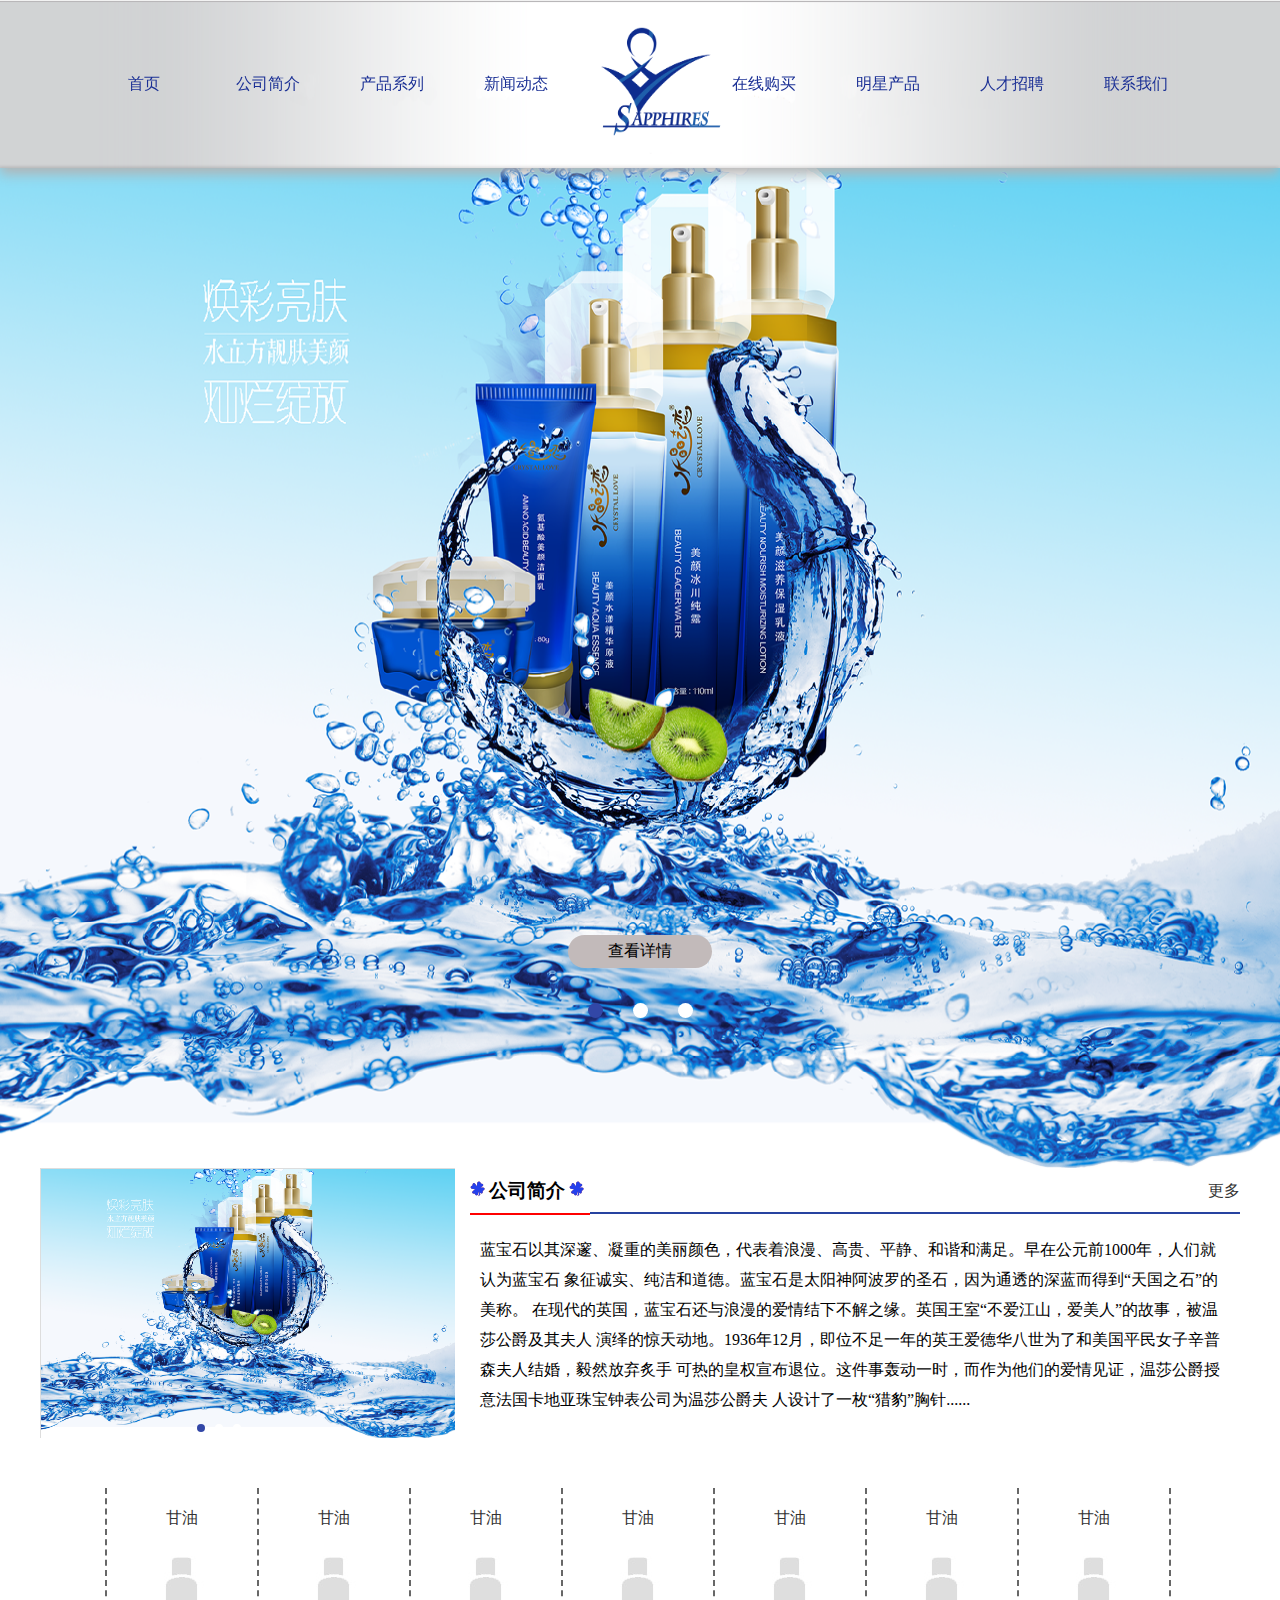
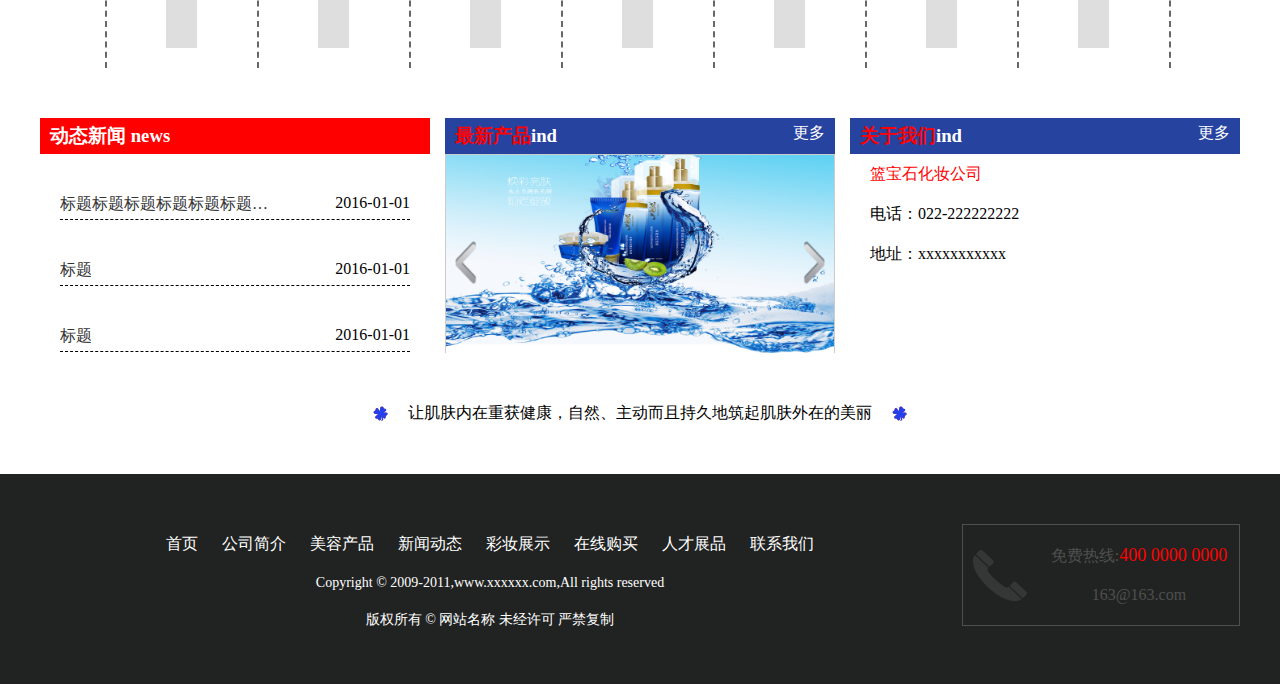
<file: index.html>
<!DOCTYPE html>
<html>
<head>
<meta charset="utf-8">
<meta http-equiv="X-UA-Compatible" content="IE=edge,chrome=1">
<title>Examples</title>
<meta name="description" content="">
<meta name="keywords" content="">
<link href="css/style.css" rel="stylesheet">
<link href="css/animation.css" rel="stylesheet">
<script type="text/javascript" src="js/jquery1.42.min.js"></script>
<script type="text/javascript" src="js/jquery.SuperSlide.2.1.1.js"></script>

<script type="text/javascript" src="js/main.js"></script>
</head>

<body>
<!-- 头部导航 -->
    <div class="header">
    	<div class="logo">
    	<img src="img/logo.png">
    	</div>
    	<div class="nav">
    		<ul>
    			<li><a href="">首页</a></li>
    			<li><a href="">公司简介</a></li>
    			<li><a href="">产品系列</a></li>
    			<li><a href="">新闻动态</a></li>
    			<li><a href=""></a></li>
    			<li><a href="">在线购买</a></li>
    			<li><a href="">明星产品</a></li>
    			<li><a href="">人才招聘</a></li>
    			<li><a href="">联系我们</a></li>
    		</ul>
    	</div>
    </div>
<!-- 轮播 -->
	<div id="slideBox" class="slideBox aa">
			<div class="hd">
				<ul><li></li><li></li><li></li></ul>
			</div>
			<div class="bd">
				<ul>
					<li><img src="img/img.png" /><a href="">查看详情</a></li>
					<li><img src="img/img.png" /><a href="">查看详情</a></li>
					<li><img src="img/img.png" /><a href="">查看详情</a></li>
				</ul>
			</div>


		</div>
		<script type="text/javascript">
		jQuery(".slideBox").slide({mainCell:".bd ul",autoPlay:true});
		</script>
<!-- 主体一 -->
        <div class="content" style="margin-top: 168px;">
	      <!-- 小轮播 -->
	      <!-- 轮播 -->
	     <div class="left_1">
	     	<div id="slideBox" class="slideBox1">
			<div class="hd">
				<ul><li></li><li></li><li></li></ul>
			</div>
			<div class="bd">
				<ul>
					<li><img src="img/img.png" /></li>
					<li><img src="img/img.png" /></li>
					<li><img src="img/img.png" /></li>
				</ul>
			</div>


		</div>

		<script type="text/javascript">
		jQuery(".slideBox1").slide({mainCell:".bd ul",autoPlay:true});
		</script>
	     </div>
	<!-- 公司简介 -->
     <div class="right_1">
     	<div class="title">
     		<span>
     			<img src="img/uvvd.png">
     			<h3>公司简介</h3>
     			<img src="img/uvvd.png">
     		</span>
     		<span><a href="">更多</a></span>
     	</div>
     	<div class="main">
     		<p>蓝宝石以其深邃、凝重的美丽颜色，代表着浪漫、高贵、平静、和谐和满足。早在公元前1000年，人们就认为蓝宝石
象征诚实、纯洁和道德。蓝宝石是太阳神阿波罗的圣石，因为通透的深蓝而得到“天国之石”的美称。
在现代的英国，蓝宝石还与浪漫的爱情结下不解之缘。英国王室“不爱江山，爱美人”的故事，被温莎公爵及其夫人
演绎的惊天动地。1936年12月，即位不足一年的英王爱德华八世为了和美国平民女子辛普森夫人结婚，毅然放弃炙手
可热的皇权宣布退位。这件事轰动一时，而作为他们的爱情见证，温莎公爵授意法国卡地亚珠宝钟表公司为温莎公爵夫
人设计了一枚“猎豹”胸针......</p>
     	</div>
     </div>
        </div>
<!-- 主体一结束 -->
    <!-- 产品导航 -->
    <div class="content" style="margin-top: 50px;">
    	<div class="pro_nav">
    		<ul>
    			<li><a href=""><p>甘油</p><div style="background-image: url(img/6tow.jpg);width: 85px;height: 100px;background-repeat: no-repeat;text-align: center;margin: 0px auto;"></div></a></li>
    			<li><a href=""><p>甘油</p><div style="background-image: url(img/6tow.jpg);width: 85px;height: 100px;background-repeat: no-repeat;text-align: center;margin: 0px auto;"></div></a></li>
    			<li><a href=""><p>甘油</p><div style="background-image: url(img/6tow.jpg);width: 85px;height: 100px;background-repeat: no-repeat;text-align: center;margin: 0px auto;"></div></a></li>
    			<li><a href=""><p>甘油</p><div style="background-image: url(img/6tow.jpg);width: 85px;height: 100px;background-repeat: no-repeat;text-align: center;margin: 0px auto;"></div></a></li>
    			<li><a href=""><p>甘油</p><div style="background-image: url(img/6tow.jpg);width: 85px;height: 100px;background-repeat: no-repeat;text-align: center;margin: 0px auto;"></div></a></li>
    			<li><a href=""><p>甘油</p><div style="background-image: url(img/6tow.jpg);width: 85px;height: 100px;background-repeat: no-repeat;text-align: center;margin: 0px auto;"></div></a></li>
    			<li><a href=""><p>甘油</p><div style="background-image: url(img/6tow.jpg);width: 85px;height: 100px;background-repeat: no-repeat;text-align: center;margin: 0px auto;"></div></a></li>
    		</ul>
    	</div>
    </div>
    <!-- 产品导航结束 -->
    <!-- 主体三 -->
    <div class="content" style="height: 235px;margin-top: 50px;">
    	<div class="news">
    		<div class="news_title">
    			<h3 style="color: #fff;">动态新闻 news</h3>
    		</div>
    	 <div class="news_main">
    	 	<ul>
    	 		<li><a href=""><span>标题标题标题标题标题标题标题标题标题标题标题标题标题</span></a><span style="float: right;">2016-01-01</span></li>
    	 		<li><a href=""><span>标题</span></a><span style="float: right;">2016-01-01</span></li>
    	 		<li><a href=""><span>标题</span></a><span style="float: right;">2016-01-01</span></li>
    	 	</ul>
    	 </div>
    	</div>
    	<div class="pro">
    		<div class="pro_title">
    			<h3 style="color: red;">最新产品</h3><h3 style="color: #fff;">ind</h3>
    			<span style="color: #fff;float: right;">更多</span>
    		</div>
    		<div class="pro_main">
    		<div class="picScroll-left">
			<div class="hd">
				<a class="next"></a>
				<a class="prev"></a>
			</div>
			<div class="bd">
				<ul class="picList">
					<li>
						<div class="pic"><a href="" target="_blank"><img src="img/img.png" /></a></div>
						
					</li>
					<li>
						<div class="pic"><a href="" target="_blank"><img src="img/img.png" /></a></div>
						
					</li>
					<li>
						<div class="pic"><a href="" target="_blank"><img src="img/img.png" /></a></div>
						
					</li>
					<li>
						<div class="pic"><a href="" target="_blank"><img src="img/img.png" /></a></div>
						
					</li>
					<li>
						<div class="pic"><a href="" target="_blank"><img src="img/img.png" /></a></div>
						
					</li>
					<li>
						<div class="pic"><a href="" target="_blank"><img src="img/img.png" /></a></div>
						
					</li>
				</ul>
			</div>
		</div>
    		</div>
    	</div>
    	<div class="about">
    		<div class="about_title">
    			<h3 style="color: red;">关于我们</h3><h3 style="color: #fff;">ind</h3>
    			<span style="color: #fff; float: right;">更多</span>
    		</div>
    		<div class="about_main">
    			<p>篮宝石化妆公司</p>
    			<p>电话：022-222222222</p>
    			<p>地址：xxxxxxxxxxx</p>
    		</div>
    	</div>
    </div>
    <script type="text/javascript">
		jQuery(".picScroll-left").slide({titCell:".hd ul",mainCell:".bd ul",autoPage:true,effect:"left",autoPlay:true,vis:1,trigger:"click"});
	</script>
	<!-- 主题三结束 -->
	<!-- 广告语 -->
	<div class="content ad">
		<div>
		<img src="img/uvvd.png">
     	<span>&nbsp&nbsp&nbsp&nbsp让肌肤内在重获健康，自然、主动而且持久地筑起肌肤外在的美丽&nbsp&nbsp&nbsp&nbsp</span>
     	<img src="img/uvvd.png">
		</div>
	</div>
	<!-- 底部 -->
	<footer>
	<div class="content">
		<div class="footer_left">
			<div class="footer_nav">
			  <span><a href="">首页</a></span>
			  <span><a href="">公司简介</a></span>
			  <span><a href="">美容产品</a></span>
			  <span><a href="">新闻动态</a></span>
			  <span><a href="">彩妆展示</a></span>
			  <span><a href="">在线购买</a></span>
			  <span><a href="">人才展品</a></span>
			  <span><a href="">联系我们</a></span>
			</div>
           <p>Copyright © 2009-2011,www.xxxxxx.com,All rights reserved</p>
            <p>版权所有 © 网站名称 未经许可 严禁复制</p>
		</div>
		<div class="footer_right">
		<div style="float: left;width: 64px;"><img src="img/img_03.png"></div>
			<div style="float: right;width: 200px;text-align: center;"><p style="line-height: 60px;">免费热线:<span>400 0000 0000</span></p>
			<p>163@163.com</p></div>
			
		</div>
	</div>
		
	</footer>
</body>
</html>
</file>
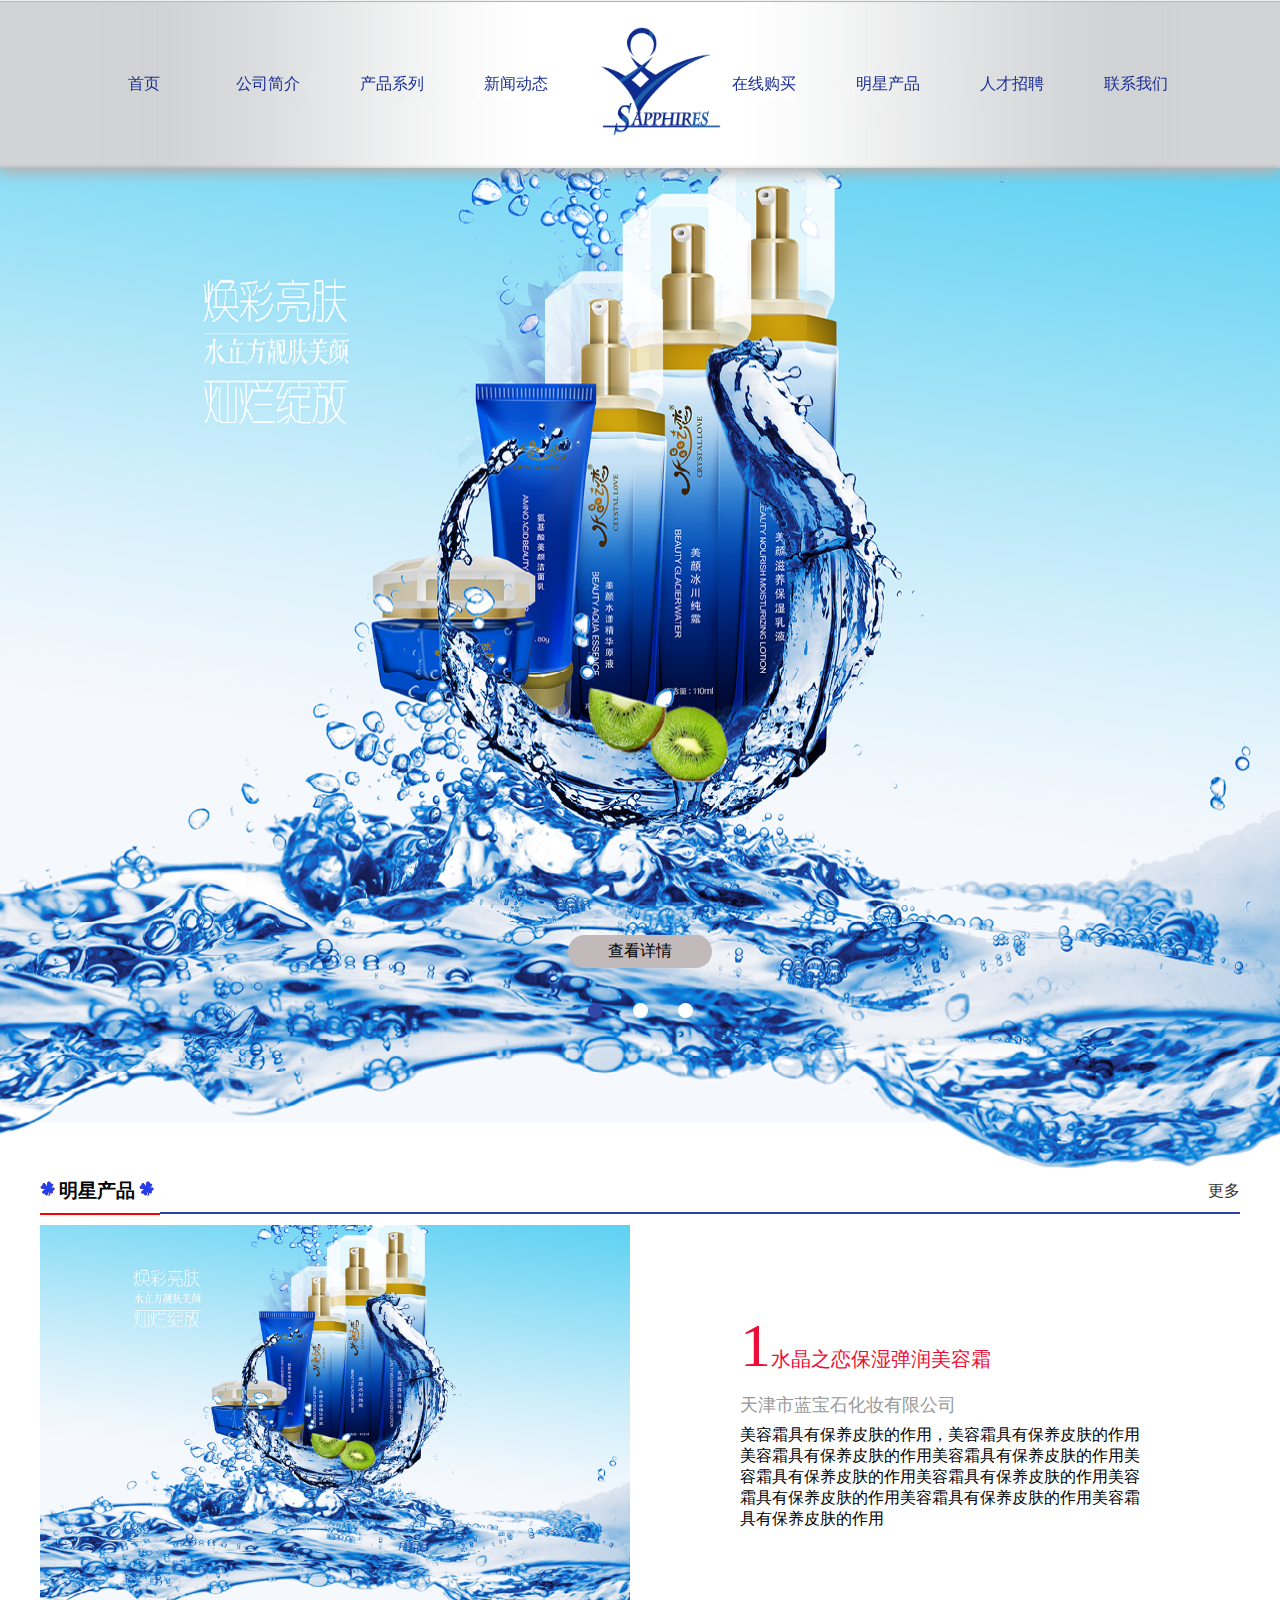
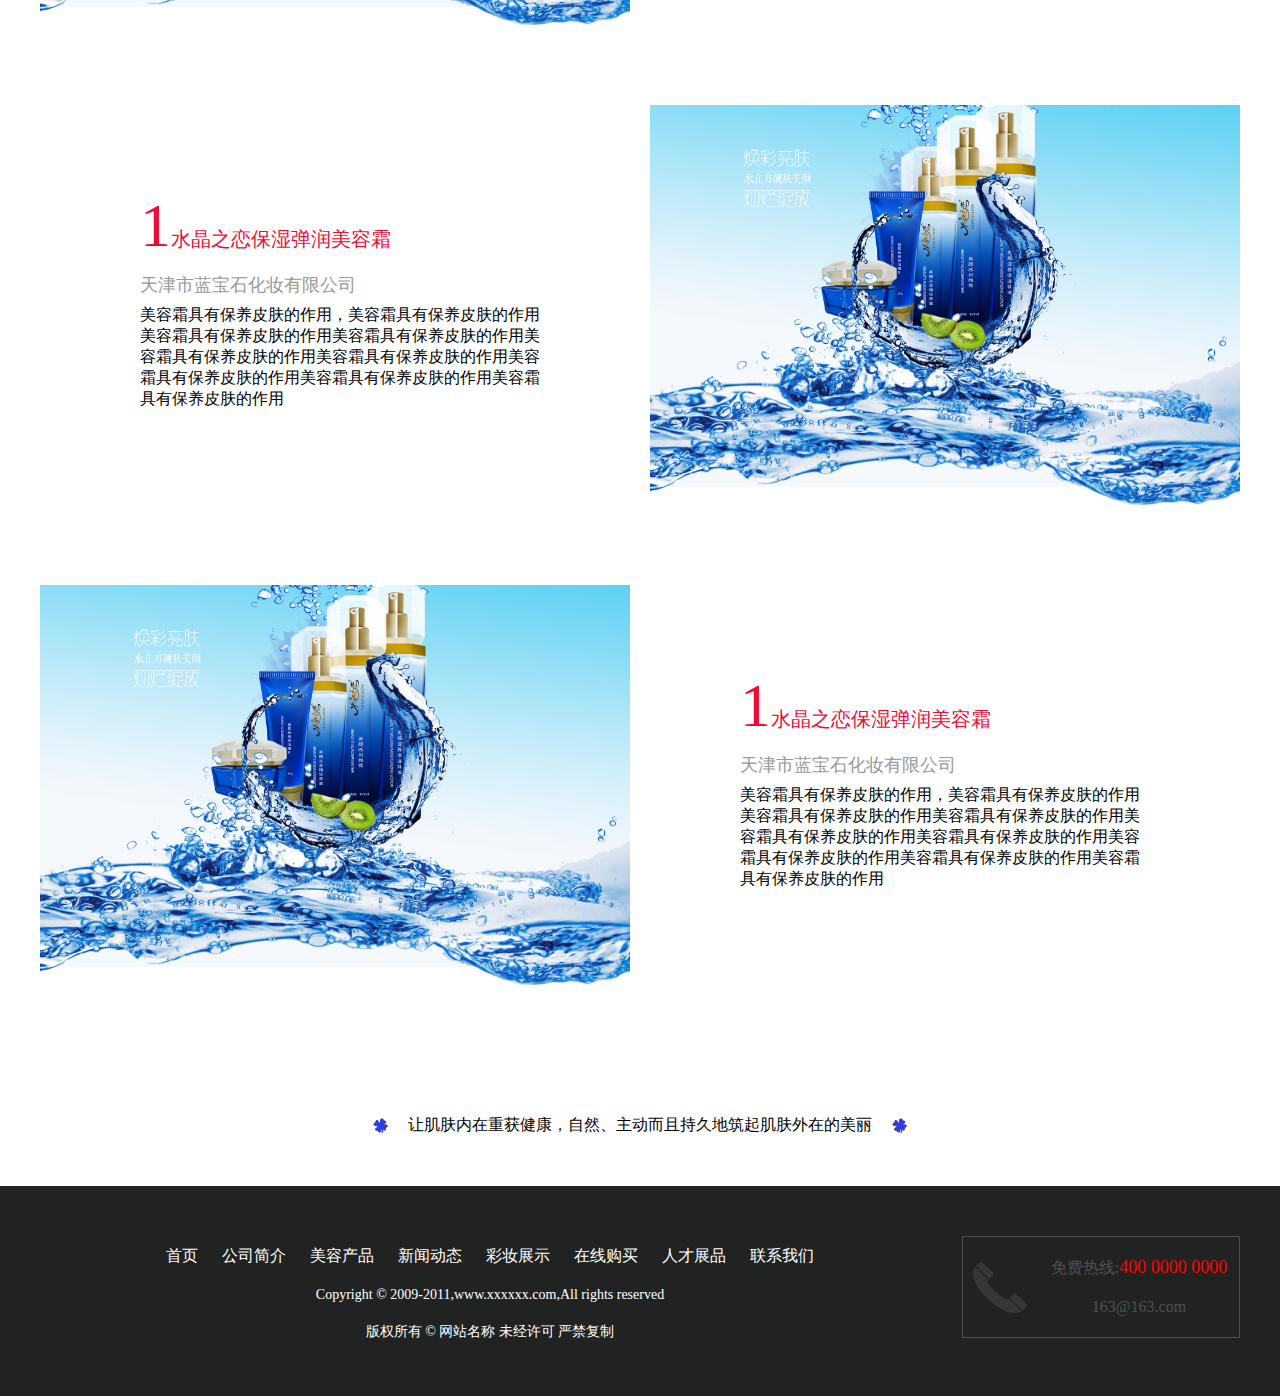
<file: mx.html>
<!DOCTYPE html>
<html>
<head>
	<meta charset="utf-8">
	<meta http-equiv="X-UA-Compatible" content="IE=edge,chrome=1">
	<title>Examples</title>
	<meta name="description" content="">
	<meta name="keywords" content="">
	<link href="css/style.css" rel="stylesheet">
	<link href="css/animation.css" rel="stylesheet">
	<script type="text/javascript" src="js/jquery1.42.min.js"></script>
	<script type="text/javascript" src="js/jquery.SuperSlide.2.1.1.js"></script>
	<script type="text/javascript" src="js/main.js"></script>
</head>

<body>
	<!-- 头部导航 -->
	<div class="header">
		<div class="logo">
			<img src="img/logo.png">
		</div>
		<div class="nav">
			<ul>
				<li><a href="">首页</a></li>
				<li><a href="">公司简介</a></li>
				<li><a href="">产品系列</a></li>
				<li><a href="">新闻动态</a></li>
				<li><a href=""></a></li>
				<li><a href="">在线购买</a></li>
				<li><a href="">明星产品</a></li>
				<li><a href="">人才招聘</a></li>
				<li><a href="">联系我们</a></li>
			</ul>
		</div>
	</div>
	<!-- 轮播 -->
	<div id="slideBox" class="slideBox aa">
		<div class="hd">
			<ul><li></li><li></li><li></li></ul>
		</div>
		<div class="bd">
			<ul>
				<li><img src="img/img.png" /><a href="">查看详情</a></li>
				<li><img src="img/img.png" /><a href="">查看详情</a></li>
				<li><img src="img/img.png" /><a href="">查看详情</a></li>
			</ul>
		</div>


	</div>
	<script type="text/javascript">
		jQuery(".slideBox").slide({mainCell:".bd ul",autoPlay:true});
	</script>
	<!-- 主体一 -->
	<div class="content" style="margin-top: 168px;">
		
		<!-- 明星产品 -->
		<div class="right_1" style="width: 100%;height: auto;">
			<div class="title">
				<span>
					<img src="img/uvvd.png">
					<h3>明星产品</h3>
					<img src="img/uvvd.png">
				</span>
				<span style="width: 1080px;"><a href="">更多</a></span>
			</div>
			<div class="mx_main_1">
			 <ul>
			 	<li>
			 		<div class="mx_2"><img src="img/img.png"></div>
			 		<div class="mx_1">
			 			<p><span style="color: #eb0d37;font-size: 62px;line-height: 80px;">1</span><span style="color: #eb0d37;font-size: 20px">水晶之恋保湿弹润美容霜</span></p>
			 			<p style="color: #999999;font-size: 18px;line-height: 40px;">天津市蓝宝石化妆有限公司</p>
			 			<p>美容霜具有保养皮肤的作用，美容霜具有保养皮肤的作用美容霜具有保养皮肤的作用美容霜具有保养皮肤的作用美容霜具有保养皮肤的作用美容霜具有保养皮肤的作用美容霜具有保养皮肤的作用美容霜具有保养皮肤的作用美容霜具有保养皮肤的作用</p>
			 		</div>
			 	</li>
			 		<li>
			 		<div class="mx_2"><img src="img/img.png"></div>
			 		<div class="mx_1">
			 			<p><span style="color: #eb0d37;font-size: 62px;line-height: 80px;">1</span><span style="color: #eb0d37;font-size: 20px">水晶之恋保湿弹润美容霜</span></p>
			 			<p style="color: #999999;font-size: 18px;line-height: 40px;">天津市蓝宝石化妆有限公司</p>
			 			<p>美容霜具有保养皮肤的作用，美容霜具有保养皮肤的作用美容霜具有保养皮肤的作用美容霜具有保养皮肤的作用美容霜具有保养皮肤的作用美容霜具有保养皮肤的作用美容霜具有保养皮肤的作用美容霜具有保养皮肤的作用美容霜具有保养皮肤的作用</p>
			 		</div>
			 	</li>
			 		<li>
			 		<div class="mx_2"><img src="img/img.png"></div>
			 		<div class="mx_1">
			 			<p><span style="color: #eb0d37;font-size: 62px;line-height: 80px;">1</span><span style="color: #eb0d37;font-size: 20px">水晶之恋保湿弹润美容霜</span></p>
			 			<p style="color: #999999;font-size: 18px;line-height: 40px;">天津市蓝宝石化妆有限公司</p>
			 			<p>美容霜具有保养皮肤的作用，美容霜具有保养皮肤的作用美容霜具有保养皮肤的作用美容霜具有保养皮肤的作用美容霜具有保养皮肤的作用美容霜具有保养皮肤的作用美容霜具有保养皮肤的作用美容霜具有保养皮肤的作用美容霜具有保养皮肤的作用</p>
			 		</div>
			 	</li>
			 </ul>
			</div>
		</div>
	</div>
	
	<!-- 广告语 -->
	<div class="content ad">
		<div>
			<img src="img/uvvd.png">
			<span>&nbsp&nbsp&nbsp&nbsp让肌肤内在重获健康，自然、主动而且持久地筑起肌肤外在的美丽&nbsp&nbsp&nbsp&nbsp</span>
			<img src="img/uvvd.png">
		</div>
	</div>
	<!-- 底部 -->
	<footer>
		<div class="content">
			<div class="footer_left">
				<div class="footer_nav">
					<span><a href="">首页</a></span>
					<span><a href="">公司简介</a></span>
					<span><a href="">美容产品</a></span>
					<span><a href="">新闻动态</a></span>
					<span><a href="">彩妆展示</a></span>
					<span><a href="">在线购买</a></span>
					<span><a href="">人才展品</a></span>
					<span><a href="">联系我们</a></span>
				</div>
				<p>Copyright © 2009-2011,www.xxxxxx.com,All rights reserved</p>
				<p>版权所有 © 网站名称 未经许可 严禁复制</p>
			</div>
			<div class="footer_right">
				<div style="float: left;width: 64px;"><img src="img/img_03.png"></div>
				<div style="float: right;width: 200px;text-align: center;"><p style="line-height: 60px;">免费热线:<span>400 0000 0000</span></p>
					<p>163@163.com</p></div>
					
				</div>
			</div>
			
		</footer>
	</body>
	</html>
</file>
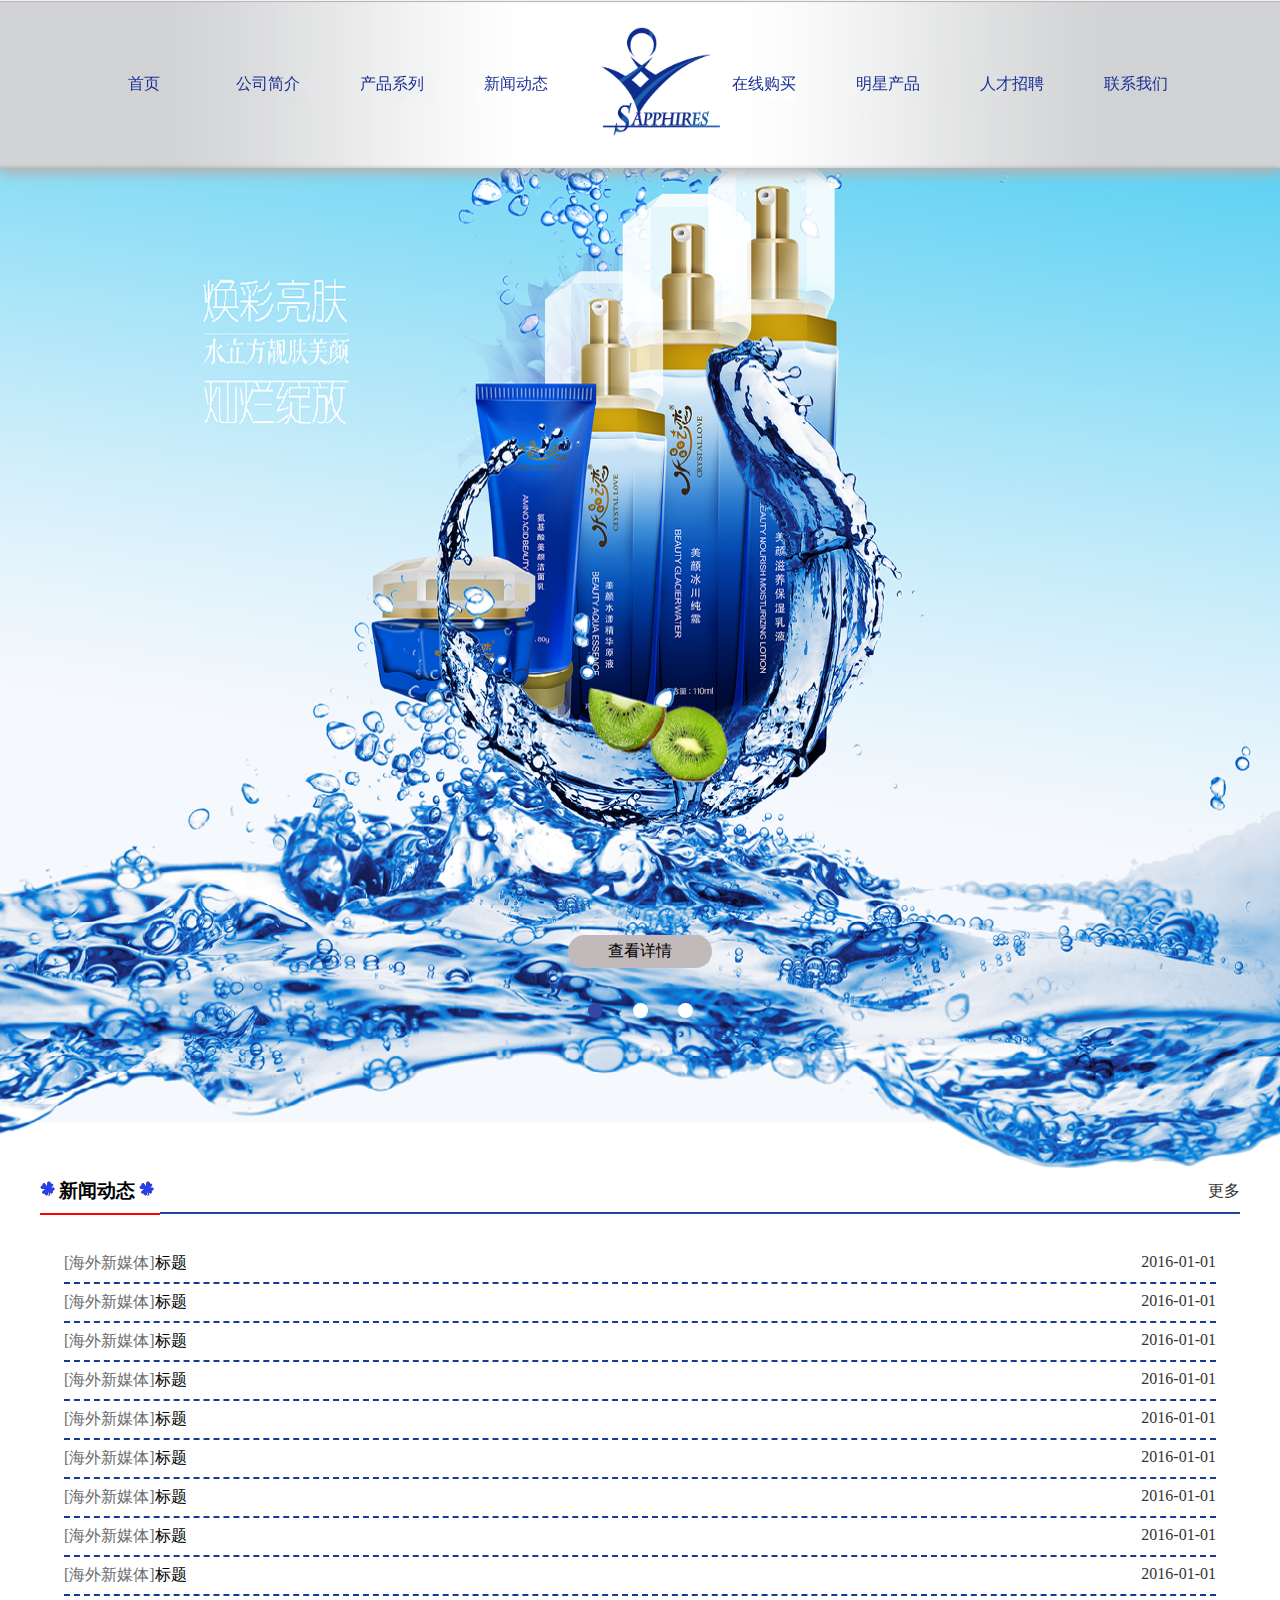
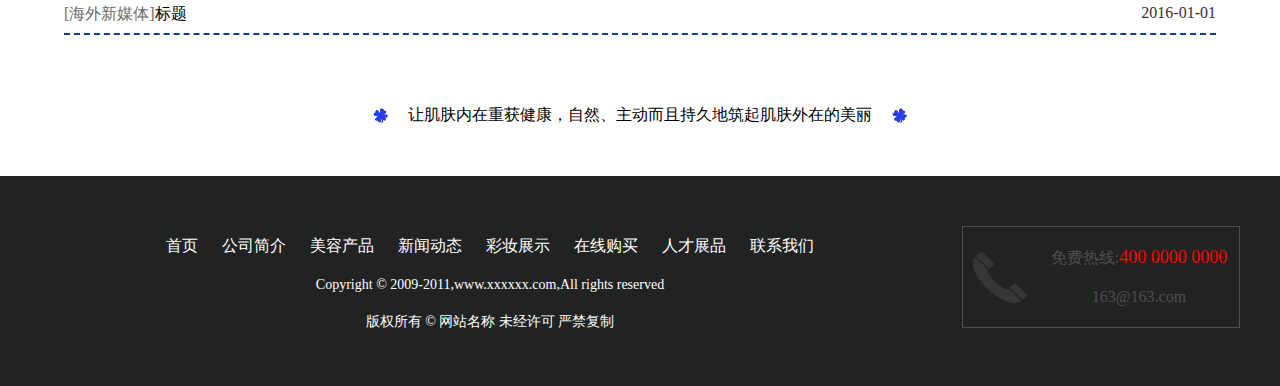
<file: news.html>
<!DOCTYPE html>
<html>
<head>
	<meta charset="utf-8">
	<meta http-equiv="X-UA-Compatible" content="IE=edge,chrome=1">
	<title>Examples</title>
	<meta name="description" content="">
	<meta name="keywords" content="">
	<link href="css/style.css" rel="stylesheet">
	<link href="css/animation.css" rel="stylesheet">
	<script type="text/javascript" src="js/jquery1.42.min.js"></script>
	<script type="text/javascript" src="js/jquery.SuperSlide.2.1.1.js"></script>
	<script type="text/javascript" src="js/main.js"></script>
</head>

<body>
	<!-- 头部导航 -->
	<div class="header">
		<div class="logo">
			<img src="img/logo.png">
		</div>
		<div class="nav">
			<ul>
				<li><a href="">首页</a></li>
				<li><a href="">公司简介</a></li>
				<li><a href="">产品系列</a></li>
				<li><a href="">新闻动态</a></li>
				<li><a href=""></a></li>
				<li><a href="">在线购买</a></li>
				<li><a href="">明星产品</a></li>
				<li><a href="">人才招聘</a></li>
				<li><a href="">联系我们</a></li>
			</ul>
		</div>
	</div>
	<!-- 轮播 -->
	<div id="slideBox" class="slideBox aa">
		<div class="hd">
			<ul><li></li><li></li><li></li></ul>
		</div>
		<div class="bd">
			<ul>
				<li><img src="img/img.png" /><a href="">查看详情</a></li>
				<li><img src="img/img.png" /><a href="">查看详情</a></li>
				<li><img src="img/img.png" /><a href="">查看详情</a></li>
			</ul>
		</div>


	</div>
	<script type="text/javascript">
		jQuery(".slideBox").slide({mainCell:".bd ul",autoPlay:true});
	</script>
	<!-- 主体一 -->
	<div class="content" style="margin-top: 168px;">
		
		<!-- 公司简介 -->
		<div class="right_1" style="width: 100%;height: auto;">
			<div class="title">
				<span>
					<img src="img/uvvd.png">
					<h3>新闻动态</h3>
					<img src="img/uvvd.png">
				</span>
				<span style="width: 1080px;"><a href="">更多</a></span>
			</div>
			<div class="news_main_1">
				<ul>
					<li><a href=""><span style="color: #6c6c6c">[海外新媒体]</span><span style="color: black">标题</span><span style="float: right;">2016-01-01</span></a></li>
					<li><a href=""><span style="color: #6c6c6c">[海外新媒体]</span><span style="color: black">标题</span><span style="float: right;">2016-01-01</span></a></li>
					<li><a href=""><span style="color: #6c6c6c">[海外新媒体]</span><span style="color: black">标题</span><span style="float: right;">2016-01-01</span></a></li>
					<li><a href=""><span style="color: #6c6c6c">[海外新媒体]</span><span style="color: black">标题</span><span style="float: right;">2016-01-01</span></a></li>
					<li><a href=""><span style="color: #6c6c6c">[海外新媒体]</span><span style="color: black">标题</span><span style="float: right;">2016-01-01</span></a></li>
					<li><a href=""><span style="color: #6c6c6c">[海外新媒体]</span><span style="color: black">标题</span><span style="float: right;">2016-01-01</span></a></li>
					<li><a href=""><span style="color: #6c6c6c">[海外新媒体]</span><span style="color: black">标题</span><span style="float: right;">2016-01-01</span></a></li>
					<li><a href=""><span style="color: #6c6c6c">[海外新媒体]</span><span style="color: black">标题</span><span style="float: right;">2016-01-01</span></a></li>
					<li><a href=""><span style="color: #6c6c6c">[海外新媒体]</span><span style="color: black">标题</span><span style="float: right;">2016-01-01</span></a></li>
					<li><a href=""><span style="color: #6c6c6c">[海外新媒体]</span><span style="color: black">标题</span><span style="float: right;">2016-01-01</span></a></li>
					
				</ul>
			</div>
		</div>
	</div>
	
	<!-- 广告语 -->
	<div class="content ad">
		<div>
			<img src="img/uvvd.png">
			<span>&nbsp&nbsp&nbsp&nbsp让肌肤内在重获健康，自然、主动而且持久地筑起肌肤外在的美丽&nbsp&nbsp&nbsp&nbsp</span>
			<img src="img/uvvd.png">
		</div>
	</div>
	<!-- 底部 -->
	<footer>
		<div class="content">
			<div class="footer_left">
				<div class="footer_nav">
					<span><a href="">首页</a></span>
					<span><a href="">公司简介</a></span>
					<span><a href="">美容产品</a></span>
					<span><a href="">新闻动态</a></span>
					<span><a href="">彩妆展示</a></span>
					<span><a href="">在线购买</a></span>
					<span><a href="">人才展品</a></span>
					<span><a href="">联系我们</a></span>
				</div>
				<p>Copyright © 2009-2011,www.xxxxxx.com,All rights reserved</p>
				<p>版权所有 © 网站名称 未经许可 严禁复制</p>
			</div>
			<div class="footer_right">
				<div style="float: left;width: 64px;"><img src="img/img_03.png"></div>
				<div style="float: right;width: 200px;text-align: center;"><p style="line-height: 60px;">免费热线:<span>400 0000 0000</span></p>
					<p>163@163.com</p></div>
					
				</div>
			</div>
			
		</footer>
	</body>
	</html>
</file>
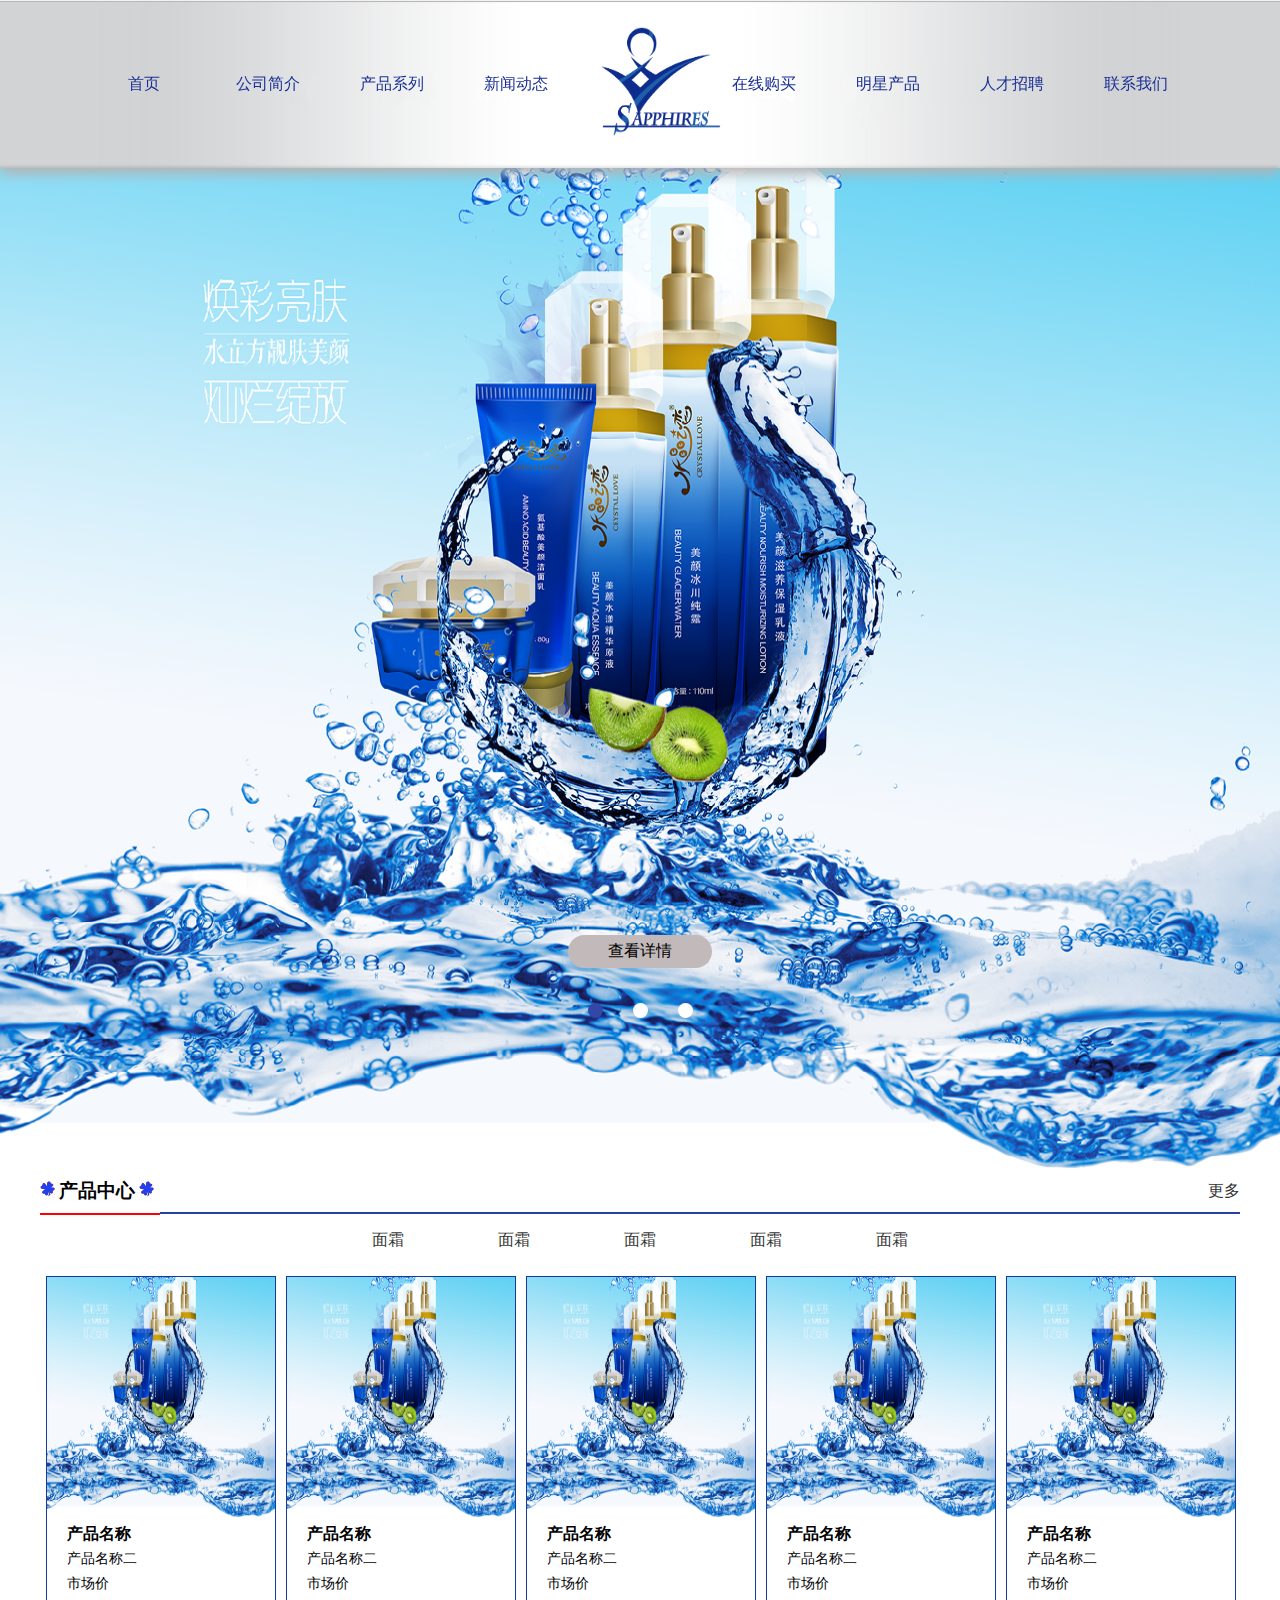
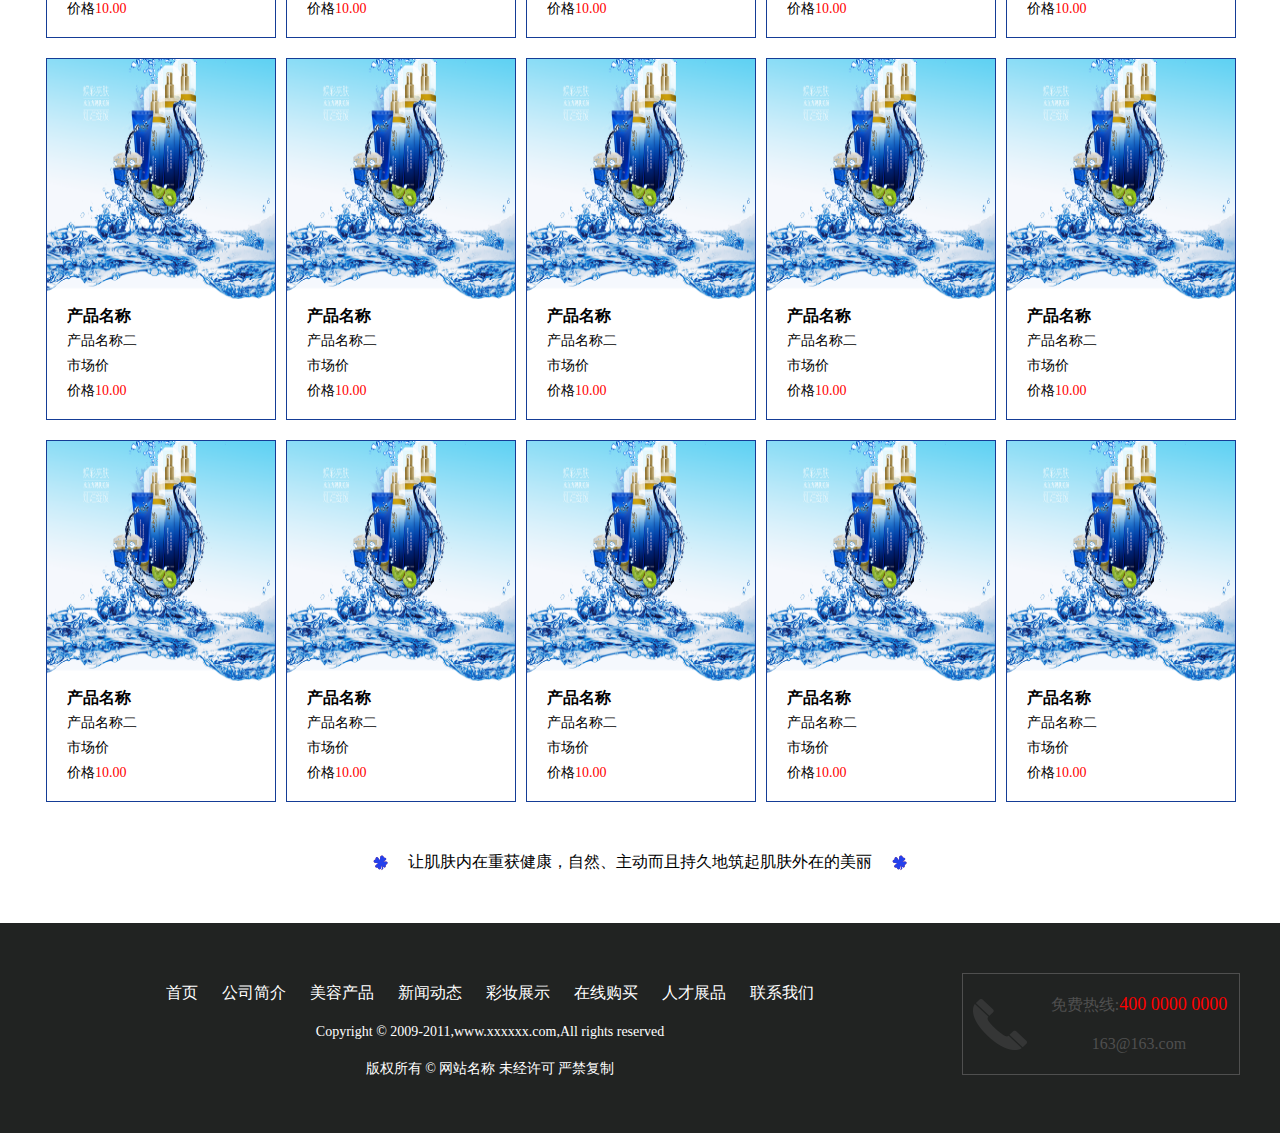
<file: pro.html>
<!DOCTYPE html>
<html>
<head>
<meta charset="utf-8">
<meta http-equiv="X-UA-Compatible" content="IE=edge,chrome=1">
<title>Examples</title>
<meta name="description" content="">
<meta name="keywords" content="">
<link href="css/style.css" rel="stylesheet">
<link href="css/animation.css" rel="stylesheet">
<script type="text/javascript" src="js/jquery1.42.min.js"></script>
<script type="text/javascript" src="js/jquery.SuperSlide.2.1.1.js"></script>
<script type="text/javascript" src="js/main.js"></script>
</head>

<body>
<!-- 头部导航 -->
    <div class="header">
    	<div class="logo">
    	<img src="img/logo.png">
    	</div>
    	<div class="nav">
    		<ul>
    			<li><a href="">首页</a></li>
    			<li><a href="">公司简介</a></li>
    			<li><a href="">产品系列</a></li>
    			<li><a href="">新闻动态</a></li>
    			<li><a href=""></a></li>
    			<li><a href="">在线购买</a></li>
    			<li><a href="">明星产品</a></li>
    			<li><a href="">人才招聘</a></li>
    			<li><a href="">联系我们</a></li>
    		</ul>
    	</div>
    </div>
<!-- 轮播 -->
	<div id="slideBox" class="slideBox aa">
			<div class="hd">
				<ul><li></li><li></li><li></li></ul>
			</div>
			<div class="bd">
				<ul>
					<li><img src="img/img.png" /><a href="">查看详情</a></li>
					<li><img src="img/img.png" /><a href="">查看详情</a></li>
					<li><img src="img/img.png" /><a href="">查看详情</a></li>
				</ul>
			</div>


		</div>
		<script type="text/javascript">
		jQuery(".slideBox").slide({mainCell:".bd ul",autoPlay:true});
		</script>
<!-- 主体一 -->
  <div class="content" style="margin-top: 168px;">
	     
	<!-- 公司简介 -->
     <div class="right_1" style="width: 100%;height: auto;">
     	<div class="title">
     		<span>
     			<img src="img/uvvd.png">
     			<h3>产品中心</h3>
     			<img src="img/uvvd.png">
     		</span>
     		<span style="width: 1080px;"><a href="">更多</a></span>
     	</div>
     	<div class="pro_nav_1">
     		<ul>
     			<li><a href="">面霜</a></li>
     			<li><a href="">面霜</a></li>
     			<li><a href="">面霜</a></li>
     			<li><a href="">面霜</a></li>
     			<li><a href="">面霜</a></li>
     		</ul>
     	</div>
     	<div class="main_pro">
     		<ul>
     			<li><img src="img/img.png"><p style="color: black;font-weight: bold;">产品名称</p><p style="font-size: 14px; ">产品名称二</p><p style="font-size: 14px; ">市场价</p><p style="font-size: 14px; ">价格<span style="color: red">10.00</span></p></li>
     			<li><img src="img/img.png"><p style="color: black;font-weight: bold;">产品名称</p><p style="font-size: 14px; ">产品名称二</p><p style="font-size: 14px; ">市场价</p><p style="font-size: 14px; ">价格<span style="color: red">10.00</span></p></li>
     			<li><img src="img/img.png"><p style="color: black;font-weight: bold;">产品名称</p><p style="font-size: 14px; ">产品名称二</p><p style="font-size: 14px; ">市场价</p><p style="font-size: 14px; ">价格<span style="color: red">10.00</span></p></li>
     			<li><img src="img/img.png"><p style="color: black;font-weight: bold;">产品名称</p><p style="font-size: 14px; ">产品名称二</p><p style="font-size: 14px; ">市场价</p><p style="font-size: 14px; ">价格<span style="color: red">10.00</span></p></li>
     			<li><img src="img/img.png"><p style="color: black;font-weight: bold;">产品名称</p><p style="font-size: 14px; ">产品名称二</p><p style="font-size: 14px; ">市场价</p><p style="font-size: 14px; ">价格<span style="color: red">10.00</span></p></li>
     			<li><img src="img/img.png"><p style="color: black;font-weight: bold;">产品名称</p><p style="font-size: 14px; ">产品名称二</p><p style="font-size: 14px; ">市场价</p><p style="font-size: 14px; ">价格<span style="color: red">10.00</span></p></li>
     			<li><img src="img/img.png"><p style="color: black;font-weight: bold;">产品名称</p><p style="font-size: 14px; ">产品名称二</p><p style="font-size: 14px; ">市场价</p><p style="font-size: 14px; ">价格<span style="color: red">10.00</span></p></li>
     			<li><img src="img/img.png"><p style="color: black;font-weight: bold;">产品名称</p><p style="font-size: 14px; ">产品名称二</p><p style="font-size: 14px; ">市场价</p><p style="font-size: 14px; ">价格<span style="color: red">10.00</span></p></li>
     			<li><img src="img/img.png"><p style="color: black;font-weight: bold;">产品名称</p><p style="font-size: 14px; ">产品名称二</p><p style="font-size: 14px; ">市场价</p><p style="font-size: 14px; ">价格<span style="color: red">10.00</span></p></li>
     			<li><img src="img/img.png"><p style="color: black;font-weight: bold;">产品名称</p><p style="font-size: 14px; ">产品名称二</p><p style="font-size: 14px; ">市场价</p><p style="font-size: 14px; ">价格<span style="color: red">10.00</span></p></li>
     			<li><img src="img/img.png"><p style="color: black;font-weight: bold;">产品名称</p><p style="font-size: 14px; ">产品名称二</p><p style="font-size: 14px; ">市场价</p><p style="font-size: 14px; ">价格<span style="color: red">10.00</span></p></li>
     			<li><img src="img/img.png"><p style="color: black;font-weight: bold;">产品名称</p><p style="font-size: 14px; ">产品名称二</p><p style="font-size: 14px; ">市场价</p><p style="font-size: 14px; ">价格<span style="color: red">10.00</span></p></li>
     			<li><img src="img/img.png"><p style="color: black;font-weight: bold;">产品名称</p><p style="font-size: 14px; ">产品名称二</p><p style="font-size: 14px; ">市场价</p><p style="font-size: 14px; ">价格<span style="color: red">10.00</span></p></li>
     			<li><img src="img/img.png"><p style="color: black;font-weight: bold;">产品名称</p><p style="font-size: 14px; ">产品名称二</p><p style="font-size: 14px; ">市场价</p><p style="font-size: 14px; ">价格<span style="color: red">10.00</span></p></li>
     			<li><img src="img/img.png"><p style="color: black;font-weight: bold;">产品名称</p><p style="font-size: 14px; ">产品名称二</p><p style="font-size: 14px; ">市场价</p><p style="font-size: 14px; ">价格<span style="color: red">10.00</span></p></li>
     		</ul>
     	</div>
     </div>
        </div>
    <div class="content">
    	
    </div>
	<!-- 广告语 -->
	<div class="content ad">
		<div>
		<img src="img/uvvd.png">
     	<span>&nbsp&nbsp&nbsp&nbsp让肌肤内在重获健康，自然、主动而且持久地筑起肌肤外在的美丽&nbsp&nbsp&nbsp&nbsp</span>
     	<img src="img/uvvd.png">
		</div>
	</div>
	<!-- 底部 -->
	<footer>
	<div class="content">
		<div class="footer_left">
			<div class="footer_nav">
			  <span><a href="">首页</a></span>
			  <span><a href="">公司简介</a></span>
			  <span><a href="">美容产品</a></span>
			  <span><a href="">新闻动态</a></span>
			  <span><a href="">彩妆展示</a></span>
			  <span><a href="">在线购买</a></span>
			  <span><a href="">人才展品</a></span>
			  <span><a href="">联系我们</a></span>
			</div>
           <p>Copyright © 2009-2011,www.xxxxxx.com,All rights reserved</p>
            <p>版权所有 © 网站名称 未经许可 严禁复制</p>
		</div>
		<div class="footer_right">
		<div style="float: left;width: 64px;"><img src="img/img_03.png"></div>
			<div style="float: right;width: 200px;text-align: center;"><p style="line-height: 60px;">免费热线:<span>400 0000 0000</span></p>
			<p>163@163.com</p></div>
			
		</div>
	</div>
		
	</footer>
</body>
</html>
</file>
<file: css/style.css>
@charset "UTF-8";
/**
 * 
 * @authors blue 
 * @date    2017-04-20 14:19:11
 * @version $Id$
 */
* {
    margin: 0;
    padding: 0;
    list-style: none;
}

body {
    background: #fff;
    font-family: "Microsoft YaHei";
    font-size: 16px;
    height: 100%;
}

img {
    border: 0;
}

a {
    text-decoration: none;
    color: #333;
}
/*头部*/
.header{
    position: fixed;
	background-image: url(../img/img_01.png);
	background-repeat: no-repeat;
	width: 100%;
	height: 168px;
    background-size: 100% 100%;
    z-index: 999;
    overflow: hidden;
    -moz-box-shadow: 0px 6px 12px #b4b3b3; /* 老的 Firefox */
     box-shadow: 0px 6px 12px #b4b3b3;
}
.q{
    height: 70px !important;
}
.q .logo{
    height: 70px;
    margin-left: -42px;
    width: 84px;
}
.logo{
    position: absolute;
    top: 0px;
    left: 50%;
    margin-left: -84px;
    z-index: 99999;
    width: 190px;
    height: 168px;
}
.logo img{
    width: 100%;
    height: 100%;
}
.nav{
    width: 1200px;
    margin: 0px auto;
    text-align: center;
}
.q .nav{
    width: 1000px;
   
}
.nav li{
    display: inline-block;
    width: 120px;
}
.header .nav ul li a{
    color: #1b3095;
}
.q .nav li{
    width: 90px;
}
.on{
    background-image: url(../img/imgg_03.png);
    background-size: 100% 100%;
}
.q .nav li a{
    line-height: 70px !important;
}

.header .nav li a{
    line-height: 168px;
}

/*轮播*/
        .slideBox{ width:100%; height:1000px; overflow:hidden; position:relative; top:168px;overflow: hidden;  }
        .slideBox .hd{ height:15px; overflow:hidden; position:absolute; left:50%;margin-left: -52px; bottom:150px; z-index:1; }
        .slideBox .hd ul{ overflow:hidden; zoom:1; float:left;  }
        .slideBox .hd ul li{ float:left; margin-right:30px;  width: 15px;height: 15px;border-radius: 15px;  text-align:center; background:#fff; cursor:pointer; }
        .slideBox .hd ul li.on{ background:#3247a7; color:#fff; }
        .slideBox .bd{ position:relative; height:100%; z-index:0;   }
        .slideBox .bd li{ zoom:1; vertical-align:middle;}
        .slideBox .bd img{ width:100%; height:1000px; display:block;  }
        .slideBox .bd a{position:absolute; left:50%;margin-left: -72px; bottom:200px; color: #000;background-color: #c2baba;padding: 6px 40px;border-radius: 20px; }
/*主体*/
.content{
    width: 1200px;
    margin: 0px auto;
    overflow: hidden;
}
/*公司简介*/
.slideBox1{ width:100%; height:270px; overflow:hidden; position:relative;border:1px solid #ddd;  }
        .slideBox1 .hd{ height:15px; overflow:hidden; position:absolute; left:50%;margin-left: -52px;bottom: 0px; z-index:1; }
        .slideBox1 .hd ul{ overflow:hidden; zoom:1; float:left;  }
        .slideBox1 .hd ul li{ float:left; margin-right:10px;  width: 8px;height: 8px;border-radius: 8px;  text-align:center; background:#fff; cursor:pointer; }
        .slideBox1 .hd ul li.on{ background:#3247a7; color:#fff; }
        .slideBox1 .bd{ position:relative; height:100%; z-index:0;   }
        .slideBox1 .bd li{ zoom:1; vertical-align:middle;}
        .slideBox1 .bd img{ width:100%; height:270px; display:block;  }
        .slideBox1 .bd a{position:absolute; left:50%;margin-left: -72px; bottom:200px; color: #000;background-color: #c2baba;padding: 6px 40px;border-radius: 20px; }
.left_1{
    width: 415px;
    height: 270px;
    float: left;
    overflow: hidden;
}
.right_1{
     width: 770px;
    height: 270px;
    float: right;
    overflow: hidden;
}
.right_1 .title{
    overflow: hidden;
    padding: 10px 0px;
}
 h3{
   display: inline;
}
.right_1 .title span:first-child{
 border-bottom: 2px solid red;padding-bottom: 9px;display: inline-block;width: 120px;float: left;
}
.right_1 .title span:last-child{
 float: right;border-bottom: 2px solid #2643a0;padding-bottom: 9px;display: inline-block;width: 650px;text-align: right;line-height: 25px;
}
.right_1 .main p{
    line-height: 30px;
}
.right_1 .main {
  height: 225px;
  overflow: hidden;
  padding: 10px;
  text-overflow: ellipsis;
}
/*中部产品导航*/
.pro_nav ul li{
    float: left;
    width: 150px;
    height: 180px;
    background-size: 100% 100%;
    background-repeat: no-repeat;text-align: center;
    border-right: 2px dashed #676767;
}
.pro_nav ul{
    width: 1070px;
    margin: 0px auto;
overflow: hidden;
}
.pro_nav ul li:first-child{

    border-left: 2px dashed #676767;
}
.pro_nav ul li:first-child div:hover{
   background-image: url(../img/k1du.png) !important;
}
.pro_nav ul li p{
 line-height: 60px;
}
/*主体三*/
.news ,.pro ,.about{
    width: 390px;
    float: left;
}

.pro ,.about{
  margin-left: 15px;
}
.news_title{
    padding: 5px 10px;
    background-color: red;
}
.news_main,.about_main{
    width: 350px;
    margin: 0px auto;
}
.news_main li{
  margin-top: 40px;
  border-bottom: 1px dashed #000;
}
.news_main a span{
   display: inline-block;
   width: 220px;
  overflow:hidden;
text-overflow:ellipsis;
white-space:nowrap;
}
.pro_title,.about_title{

    padding: 5px 10px;
    background-color: #2643a0;
}
.about_main p{
    line-height: 40px;
}
.about_main p:first-child{
    color: red;
}
/*最新产品*/
.picScroll-left{ width: 388px; overflow:hidden; position:relative;  border:1px solid #ccc;   }
        .picScroll-left .hd{  }
        .picScroll-left .hd .prev,.picScroll-left .hd .next{ display:block;  width:40px; height:55px; float:right; overflow:hidden;
             cursor:pointer;}
        .picScroll-left .hd .next{ position: absolute;top:80px;right: 0px; background-image: url(../img/web_icon_right_nor.png); z-index: 999;background-size: 100% 100%;}
         .picScroll-left .hd .prev{ position: absolute;top:80px;left: 0px;background-image: url(../img/web_icon_left_nor.png);z-index: 999;background-size: 100% 100%; }
        .picScroll-left .hd .prevStop{ background-position:-60px 0; }
        .picScroll-left .hd .nextStop{ background-position:-60px -50px; }
        .picScroll-left .hd ul{ float:right; overflow:hidden; zoom:1; margin-top:10px; zoom:1; }
        .picScroll-left .hd ul li{ float:left;  width:9px; height:9px; overflow:hidden; margin-right:5px; text-indent:-999px; cursor:pointer; background:url("images/icoCircle.gif") 0 -9px no-repeat; }
        .picScroll-left .hd ul li.on{ background-position:0 0; }
        .picScroll-left .bd{  }
        .picScroll-left .bd ul{ overflow:hidden; zoom:1; }
        .picScroll-left .bd ul li{  float:left; _display:inline; overflow:hidden; text-align:center;  }
        .picScroll-left .bd ul li .pic{ text-align:center; }
        .picScroll-left .bd ul li .pic img{ width:388px; height:198px; display:block;  }
        .picScroll-left .bd ul li .pic a:hover img{ border-color:#999;  }
        .picScroll-left .bd ul li .title{ line-height:24px;   }
/*ad*/
.ad div{
  vertical-align:middle; 
  text-align: center;
}
.ad span{
 vertical-align:middle; 
}
.ad img{
  vertical-align:middle; 
}
.ad{
    margin-top: 50px;
    margin-bottom: 50px;
}
footer{
    width: 100%;
    height: 210px;
    background-color: #212322;
    overflow: hidden;
}
.footer_left{
    margin-top: 60px;
    width: 900px;
    float: left;
    text-align: center;
}
.footer_nav span a{
    color: #fff;
    padding:0px 10px;
}
.footer_left p{
margin-top: 20px;
color: #fff;
font-size: 14px;
}
.footer_right{
    margin-top: 50px;
    float: right;
    width: 276px;
    height: 100px;
    border:1px solid #4f4f4f;
    overflow: hidden;
}
.footer_right img{
   margin-top: 25px;
   margin-left: 10px;
}
.footer_right p{
  display: inline;
  color: #4f4f4f;
}
.footer_right p span{
  display: inline;
  color: red;
  font-size: 18px;
}
/*产品页面*/
.pro_nav_1{
   
   text-align: center;
}
.pro_nav_1 ul li{
    padding:5px 20px;
    display: inline-block;
}
.pro_nav_1 ul li a:hover{
   background-color: #143c96;
   color: #fff;
}
.pro_nav_1 ul li a{
   padding:4px 25px;
   border-radius: 20px;
}
.main_pro ul{
}
.main_pro ul li{
    margin-left: 6px;
    margin-top: 20px;
    display: inline-block;
    width: 228px;
    height: 360px;
    border:1px solid #153d96;
}
.main_pro ul li p{
 line-height: 25px;margin-left: 20px;
   overflow:hidden;
text-overflow:ellipsis;
white-space:nowrap;
}
.main_pro ul li img{
    width: 228px;
    height: 240px
}
/*新闻动态页面*/
.news_main_1{

}
.news_main_1 ul li{
    border-bottom: 2px dashed #143c96;
    padding-bottom: 8px;
    padding-top: 8px;
}

.news_main_1 ul {
 width: 96%;
 margin: 20px auto;
}
/*明星产品*/
.mx_main_1 ul li div img{
    width: 590px;
    height: 400px;
}
.mx_main_1 ul li{
    overflow: hidden;
}
.mx_left{
    width: 600px;
    height: 400px;
}
.mx_1{
    padding-top: 80px;
    text-align: center;
    width: 600px;
    height: 400px;
}
.mx_1 p{

    text-align: left;
    display: inline-block;
    width: 400px;
    margin: 0px auto;
}
.mx_main_1 ul li:nth-child(odd) .mx_2{
    float: left;
}
.mx_main_1 ul li:nth-child(odd) .mx_1{
    float: right;
}
.mx_main_1 ul li:nth-child(even) .mx_2{
    float: right;
}
.mx_main_1 ul li:nth-child(even) .mx_1{
    float: left;
}
</file>
<file: css/animation.css>
@charset "UTF-8";
/**
 * 
 * @authors Your Name (you@example.org)
 * @date    2017-04-24 11:45:04
 * @version $Id$
 */
.q
{
animation: hg 1s;
-moz-animation: hg 1s; /* Firefox */
-webkit-animation: hg 1s;  /* Safari 和 Chrome */
-o-animation: hg 1s;   /* Opera */
}
@keyframes hg
{
from {height: 168px;}
to {height: 70px;}
}

@-moz-keyframes hg /* Firefox */
{
from {height: 168px;}
to {height: 70px;}
}

@-webkit-keyframes hg /* Safari 和 Chrome */
{
from {height: 168px;}
to {height: 70px;}
}

@-o-keyframes hg /* Opera */
{
from {height: 168px;}
to {height: 70px;}
}
.q .nav li a{
	animation: lh 1s;
-moz-animation: lh 1s; /* Firefox */
-webkit-animation: lh 1s;  /* Safari 和 Chrome */
-o-animation: lh 1s;   /* Opera */
}
@keyframes lh
{
from {line-height: 168px;}
to {line-height: 70px;}
}

@-moz-keyframes lh /* Firefox */
{
from {line-height: 168px;}
to {line-height: 70px;}
}

@-webkit-keyframes lh /* Safari 和 Chrome */
{
from {line-height: 168px;}
to {line-height: 70px;}
}

@-o-keyframes lh /* Opera */
{
from {line-height: 168px;}
to {line-height: 70px;}
}
.q .logo{
animation: logo 1s;
-moz-animation: logo 1s; /* Firefox */
-webkit-animation: logo 1s;  /* Safari 和 Chrome */
-o-animation: logo 1s;   /* Opera */
}
@keyframes logo
{
from {height: 168px;
    margin-left: -84px;
    width: 190px;
}
to {height: 70px;
    margin-left: -42px;
    width: 84px;
}
}

@-moz-keyframes logo /* Firefox */
{
from {height: 168px;
    margin-left: -84px;
    width: 190px;
}
to {height: 70px;
    margin-left: -42px;
    width: 84px;
}
}

@-webkit-keyframes logo /* Safari 和 Chrome */
{
from {height: 168px;
    margin-left: -84px;
    width: 190px;
}
to {height: 70px;
    margin-left: -42px;
    width: 84px;
}
}

@-o-keyframes logo /* Opera */
{
from {height: 168px;
    margin-left: -84px;
    width: 190px;
}
to {height: 70px;
    margin-left: -42px;
    width: 84px;
}
}

.q .nav{
animation: nav 1s;
-moz-animation: nav 1s; /* Firefox */
-webkit-animation: nav 1s;  /* Safari 和 Chrome */
-o-animation: nav 1s;   /* Opera */
}
@keyframes nav
{
from { width: 1200px;
    
}
to {width: 1000px;
   
}
}

@-moz-keyframes nav /* Firefox */
{
from { width: 1200px;
    
}
to {width: 1000px;
   
}
}

@-webkit-keyframes nav /* Safari 和 Chrome */
{
from { width: 1200px;
    
}
to {width: 1000px;
   
}
}

@-o-keyframes nav /* Opera */
{
from { width: 1200px;
    
}
to {width: 1000px;
   
}
}
.q .nav li{
animation: navli 1s;
-moz-animation: navli 1s; /* Firefox */
-webkit-animation: navli 1s;  /* Safari 和 Chrome */
-o-animation: navli 1s;   /* Opera */
}
@keyframes navli
{
from { width: 120px;
    
}
to {width: 90px;
   
}
}

@-moz-keyframes navli /* Firefox */
{
from { width: 120px;
    
}
to {width: 90px;
   
}
}

@-webkit-keyframes navli /* Safari 和 Chrome */
{
from { width: 120px;
    
}
to {width: 90px;
   
}
}

@-o-keyframes navli /* Opera */
{
from { width: 120px;
    
}
to {width: 90px;
   
}
}
</file>
